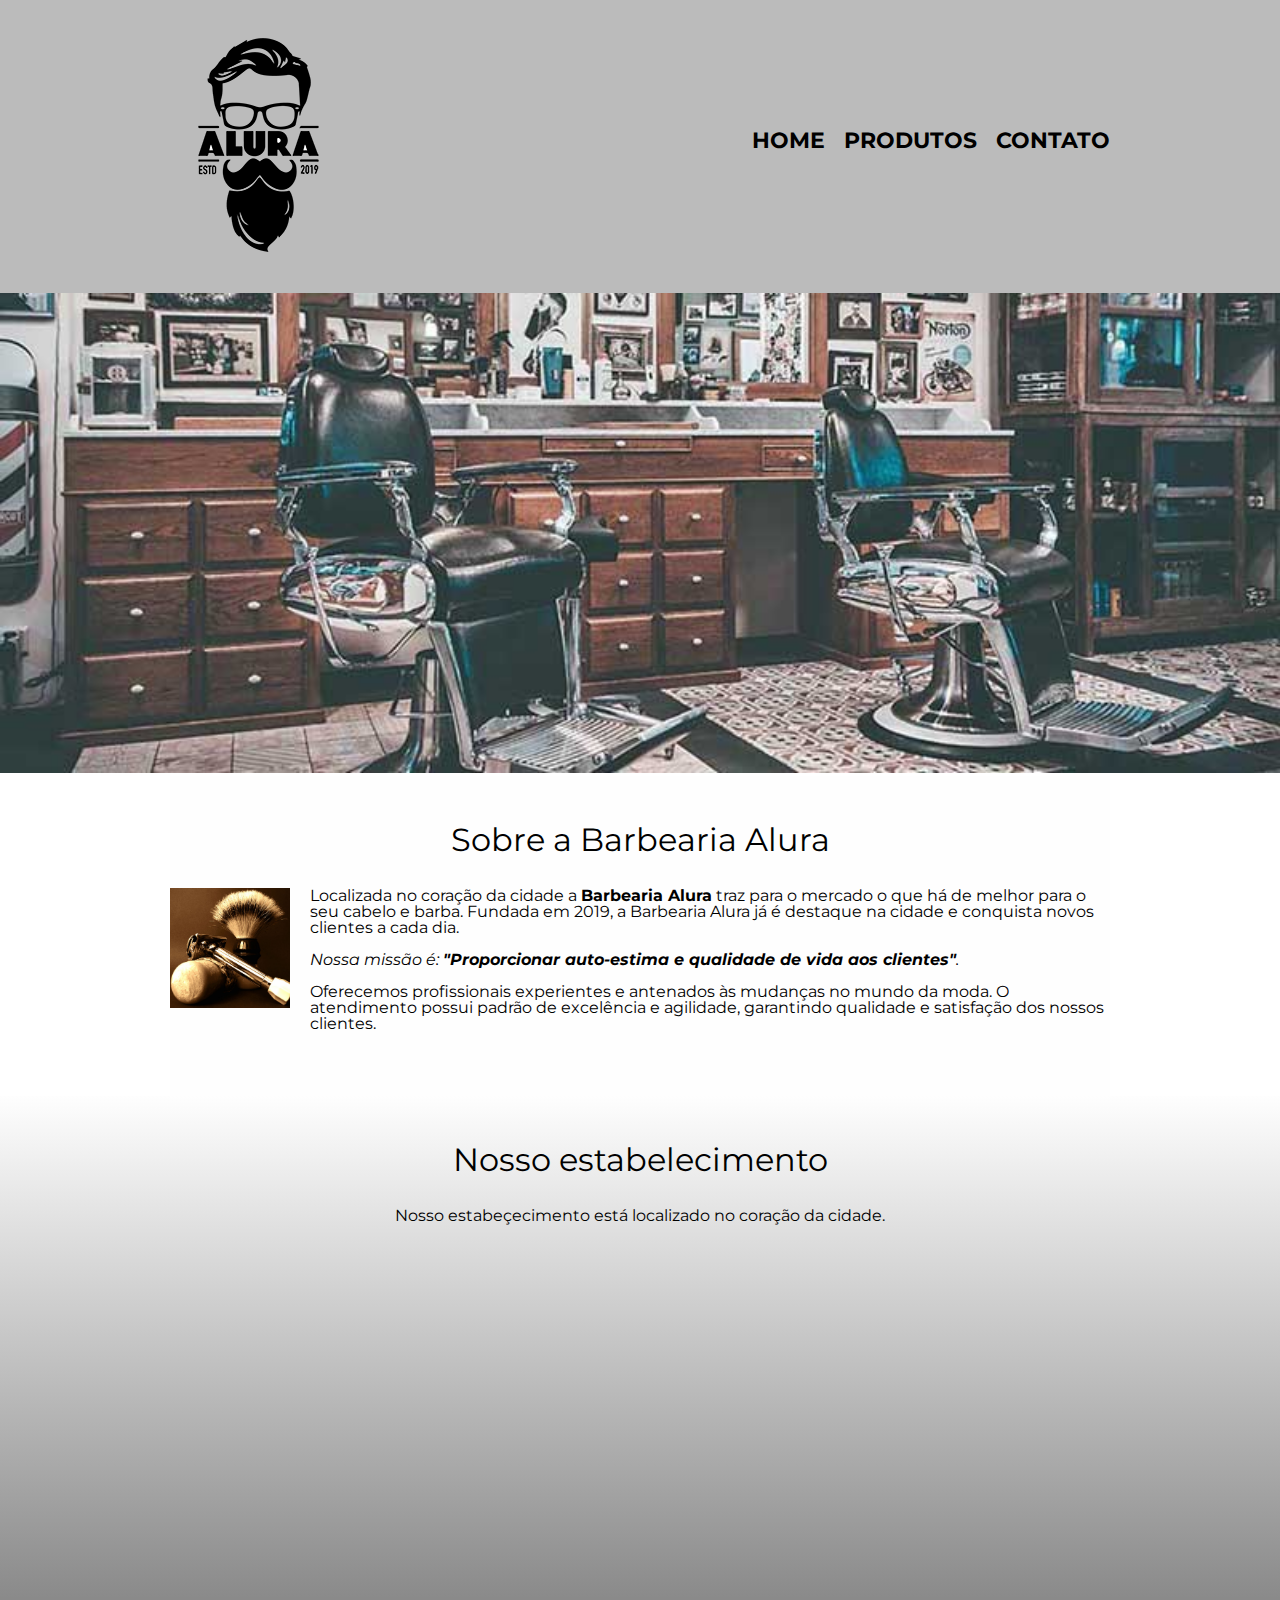
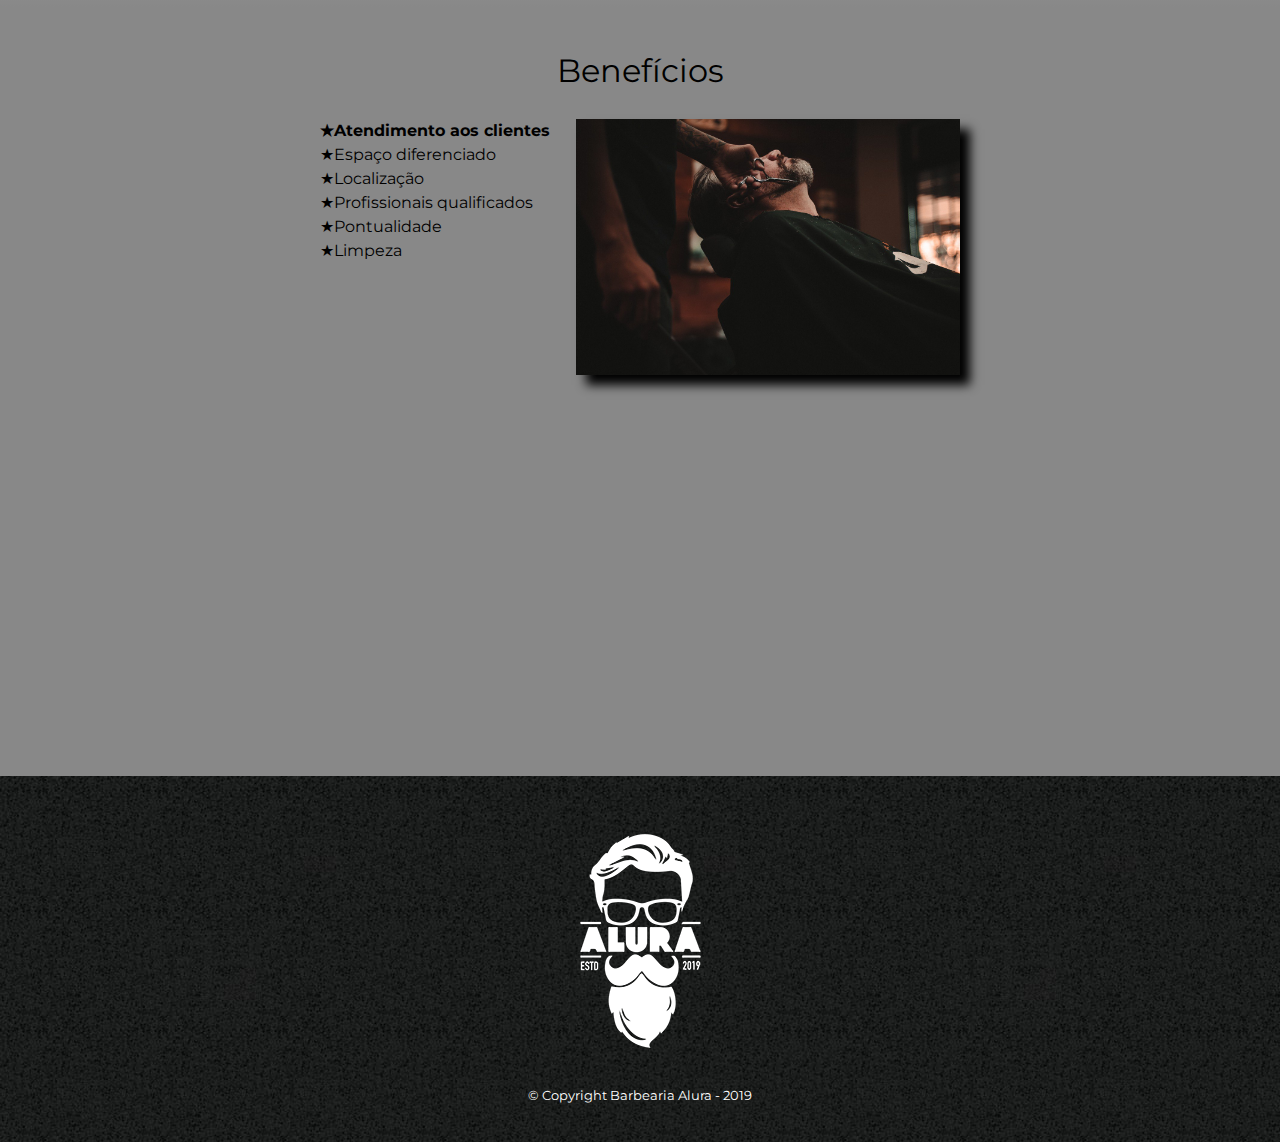
<file: index.html>
<!DOCTYPE html>
<html lang="pt-br">
    <head> 
        <meta charset="UTF-8">
        <meta name="viewport" content="width=device-width"> 
        <title>Barbearia Alura</title>
        <link rel="stylesheet" href="reset.css">
        <link rel="stylesheet" href="style.css">
        <link rel="preconnect" href="https://fonts.googleapis.com">
    <link rel="preconnect" href="https://fonts.gstatic.com" crossorigin>
    <link href="https://fonts.googleapis.com/css2?family=Montserrat:wght@300&display=swap" rel="stylesheet">
    </head>

    <body>
        <header>
            <div class="caixa">
                <h1><img src="logo.png"></h1>

                <nav>
                <ul>
                    <li><a href="index.html">Home</a></li>
                    <li><a href="produtos.html">Produtos</a></li>
                    <li><a href="contato.html">Contato</a></li>
                </ul>
                </nav>
            </div>
        </header>
        <img class="banner" src="banner.jpg">

        <main>
            <section class="principal">
                <h2 class="titulo-principal">Sobre a Barbearia Alura</h2>

                <img src="utensilios.jpg" class="utensilios" alt="Utensilios de um barbeiro.">
                <p>Localizada no coração da cidade a <strong>Barbearia Alura</strong> traz para o mercado o que há de melhor para o seu cabelo e barba. 
                Fundada em 2019, a Barbearia Alura já é destaque na cidade e conquista novos clientes a cada dia.</p>

                <p id="missao"><em>Nossa missão é: <strong>"Proporcionar auto-estima e qualidade de vida aos clientes"</strong>.</em></p>

                <p>Oferecemos profissionais experientes e antenados às mudanças no mundo da moda. 
                O atendimento possui padrão de excelência e agilidade, garantindo qualidade e satisfação dos nossos clientes.</p>
                </section>

            <section class="mapa">
                <h3 class="titulo-principal">Nosso estabelecimento</h3>
                <p>Nosso estabeçecimento está localizado no coração da cidade.</p>
                <div class="mapa-conteudo">
                    <iframe src="https://www.google.com/maps/embed?pb=!1m18!1m12!1m3!1d234053.96188904232!2d-46.73225024771039!3d-23.565097593559805!2m3!1f0!2f0!3f0!3m2!1i1024!2i768!4f13.1!3m3!1m2!1s0x94ce59541c6c79c3%3A0x36b90a85f0f8cb33!2sGrupo%20Alura!5e0!3m2!1spt-PT!2sbr!4v1675601442245!5m2!1spt-PT!2sbr" width="100%" height="300" style="border:0;" allowfullscreen="" loading="lazy" referrerpolicy="no-referrer-when-downgrade"></iframe>
                </div>
            </section>

            <section class="beneficios"> 
                <h3 class="titulo-principal">Benefícios</h3>
                <div class="conteudo-beneficios">
                    <ul class="lista-beneficios">
                        <li class="itens">Atendimento aos clientes</li>
                        <li class="itens">Espaço diferenciado</li>
                        <li class="itens">Localização</li>
                        <li class="itens">Profissionais qualificados</li>
                        <li class="itens">Pontualidade</li>
                        <li class="itens">Limpeza</li>
                    </ul><img src="beneficios.jpg" class="imagem-beneficios">
                <div class="video">
                </div>
                    <iframe width="100%" height="315" src="https://www.youtube.com/embed/wcVVXUV0YUY" title="YouTube video player" frameborder="0" allow="accelerometer; autoplay; clipboard-write; encrypted-media; gyroscope; picture-in-picture; web-share" allowfullscreen></iframe>
                </div>
            </section>
        </main>
        <footer>
            <img src="logo-branco.png">
            <p class="copyright">&copy; Copyright Barbearia Alura - 2019</p>
        </footer>
    </body>

    
</html>
</file>
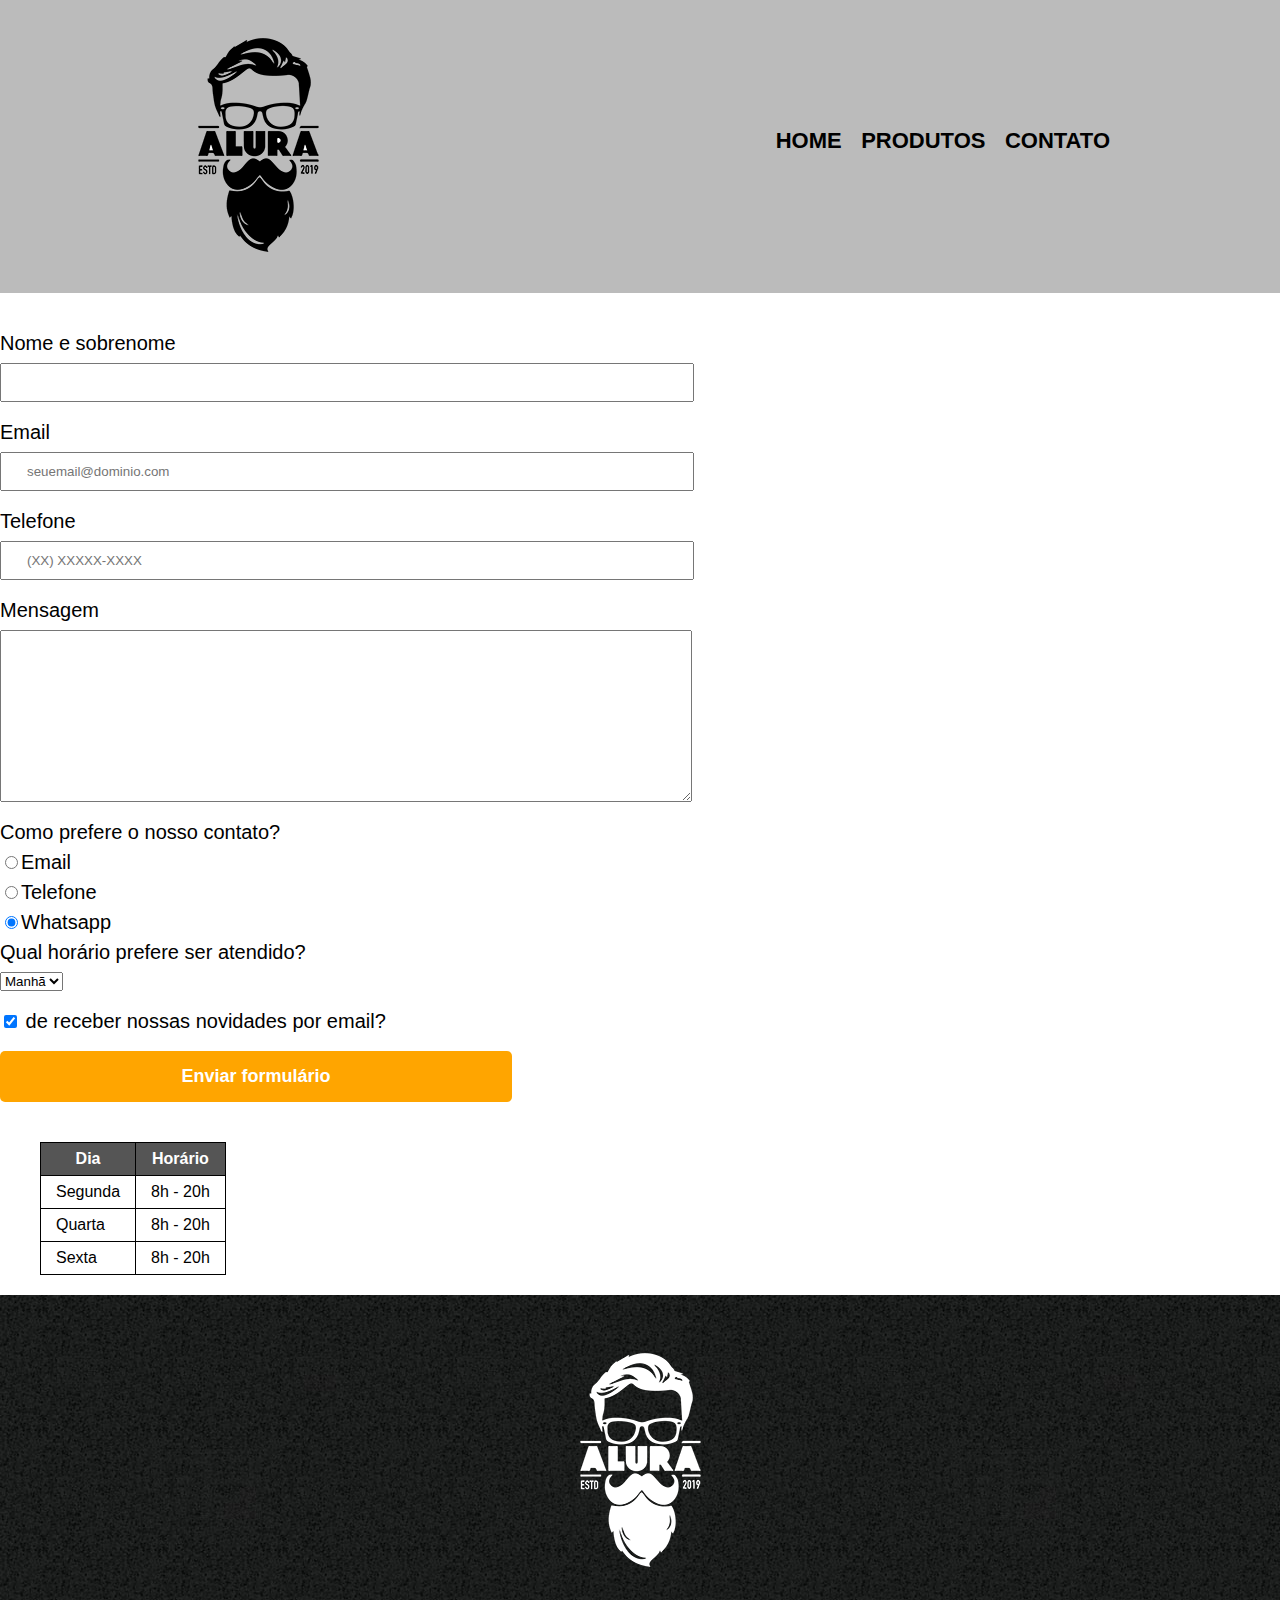
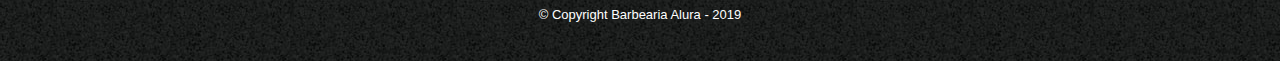
<file: contato.html>
<!DOCTYPE html>
<html>
    <head>
        <meta charset="UTF-8">
        <title>Contato - Barbearia Alura</title>
        <link rel="stylesheet" href="reset.css">
        <link rel="stylesheet" href="style.css">
    </head>
    <body>
        <header>
            <div class="caixa">
                <h1><img src="logo.png" alt="Logo da Barbearia Alura"></h1>

                <nav>
                <ul>
                    <li><a href="index.html">Home</a></li>
                    <li><a href="produtos.html">Produtos</a></li>
                    <li><a href="contato.html">Contato</a></li>
                </ul>
                </nav>
            </div>
        </header>

        <main>
            <form>
                <label for="nomesobrenome">Nome e sobrenome</label>
                <input type="text" id="nomesobrenome" class="input-padrao" required>

                <label for="email">Email</label>
                <input type="email" id="email" class="input-padrao" required placeholder="seuemail@dominio.com">

                <label for="telefone">Telefone</label>
                <input type="tel" id="telefone" class="input-padrao" required placeholder="(XX) XXXXX-XXXX">

                <label for="mensagem">Mensagem</label>
                <textarea id="mensagem" cols="70" rows="10" class="input-padrao" required> </textarea>
                
                <fieldset>
                    <legend>Como prefere o nosso contato?</legend>
                    <label for="radio-email"> <input type="radio" name="contato" value="email" id="radio-email">Email</label>
                    
                    
                    <label for="radio-telefone"> <input type="radio" name="contato" value="telefone" id="radio-telefone">Telefone</label>
                    

                    <label for="radio-whatsapp"> <input type="radio" name="contato" value="whatsapp" id="radio-whatsapp" checked>Whatsapp</label>
                    
                </fieldset>

                <fieldset>
                <legend>Qual horário prefere ser atendido?</legend>
                <select>
                    <option>Manhã</option>
                    <option>Tarde</option>
                    <option>Noite</option>
                </select>
            </fieldset>

                <label class="checkbox"> <input type="checkbox" checked> de receber nossas novidades por email?</label>

                <input type="submit" value="Enviar formulário" class="enviar">
            </form>

            <table>
                <thead>
                    <tr>
                        <th>Dia</th>
                        <th>Horário</th>
                    </tr>
                </thead>
                <tbody>
                    <tr>
                        <td>Segunda</td>
                        <td>8h - 20h</td>
                    </tr>
                    <tr>
                        <td>Quarta</td>
                        <td>8h - 20h</td>
                    </tr>
                    <tr>
                        <td>Sexta</td>
                        <td>8h - 20h</td>
                    </tr>
                </tbody>              
            </table>
        </main>

        <footer>
            <img src="logo-branco.png" alt="Logo da Barbaria Alura">
            <p class="copyright">&copy; Copyright Barbearia Alura - 2019</p>
        </footer>
    </body>
</html>
</file>
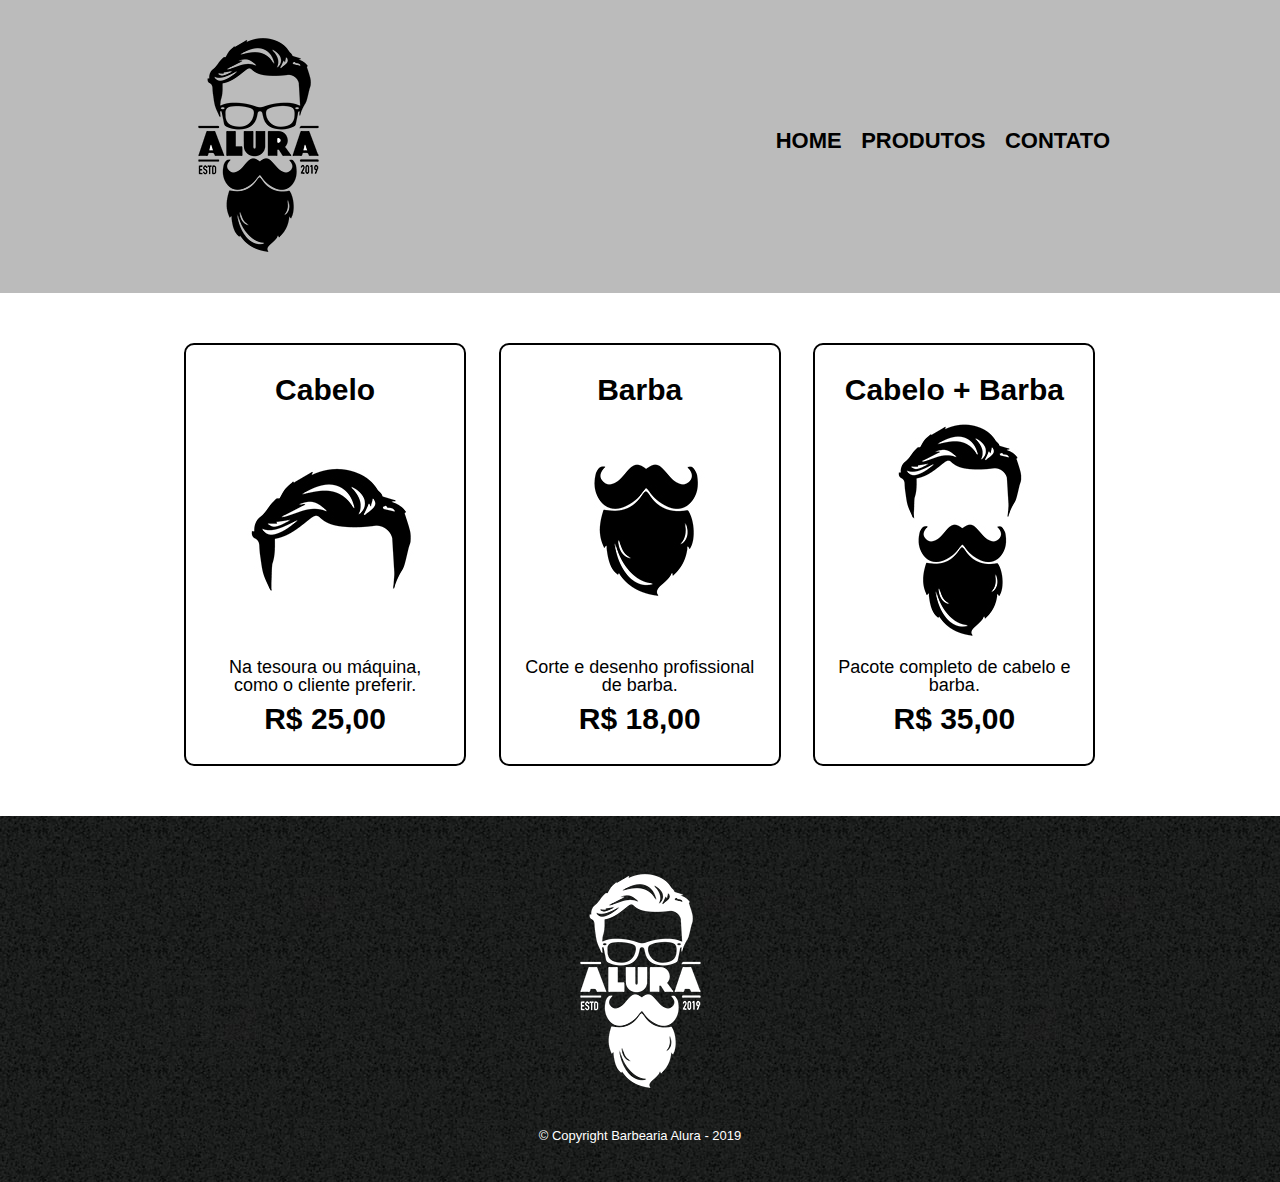
<file: produtos.html>
<!DOCTYPE html>
<html>
    <head>
        <meta charset="UTF-8">
        <title>Produtos - Barbearia Alura</title>
        <link rel="stylesheet" href="reset.css">
        <link rel="stylesheet" href="style.css">
    </head>
    <body>
        <header>
            <div class="caixa">
                <h1><img src="logo.png"></h1>

                <nav>
                <ul>
                    <li><a href="index.html">Home</a></li>
                    <li><a href="produtos.html">Produtos</a></li>
                    <li><a href="contato.html">Contato</a></li>
                </ul>
                </nav>
            </div>
        </header>
        <main>
            <ul class="produtos">
                <li>
                    <h2>Cabelo</h2>
                    <img src="cabelo.jpg">
                    <p class="produto-descricao">Na tesoura ou máquina, como o cliente preferir.</p>
                    <p class="produto-preco">R$ 25,00</p>
                </li>
                <li>
                    <h2>Barba</h2>
                    <img src="barba.jpg">
                    <p class="produto-descricao">Corte e desenho profissional de barba.</p>
                    <p class="produto-preco">R$ 18,00</p>
                </li>
                <li>
                    <h2>Cabelo + Barba</h2>
                    <img src="cabelo+barba.jpg">
                    <p class="produto-descricao">Pacote completo de cabelo e barba.</p>
                    <p class="produto-preco">R$ 35,00</p>
                </li>
            </ul>
        </main>

        <footer>
            <img src="logo-branco.png">
            <p class="copyright">&copy; Copyright Barbearia Alura - 2019</p>
        </footer>
    </body>
</html>
</file>
<file: style.css>
body {
    font-family: 'Montserrat', sans-serif;
}

header {
    background: #BBBBBB;
    padding: 20px 0;
}

.caixa {
    position: relative;
    width: 940px;
    margin: 0 auto;
}

nav {
    position: absolute;
	top: 110px;
	right: 0;
}

nav li {
    display: inline;
    margin: 0 0 0 15px;
}

nav a {
    text-transform: uppercase;
    color: #000000;
    font-weight: bold;
    font-size: 22px;
    text-decoration: none;
}

nav a:hover{
    color: #C78719;
    text-decoration: underline;
}

.produtos {
    width: 940px;
	margin: 0 auto;
	padding: 50px 0;
}

.produtos li {
    display: inline-block;
    text-align: center;
    width: 30%;
    vertical-align: top;
    margin: 0 1.5%;
    padding: 30px 20px;
    box-sizing: border-box;
    border: 2px solid #000000;
    border-radius: 10px;
}

.produtos li:hover {
    border-color: #C78719;
}

.produtos li:active{
    border-color: #088c19;
}

.produtos li:hover h2 {
    font-size: 34px;
}

.produtos h2{
    font-size: 30px;
    font-weight: bold;
}

.produto-descricao{
    font-size: 18px;
}

.produto-preco{
    font-size: 30px;
    font-weight: bold;
    margin-top: 10px;
}

footer {
    text-align: center;
    background: url("bg.jpg");
    padding: 40px 0;
}

.copyright {
    color: #FFFFFF;
    font-size: 13px;
    margin: 20px 0 0;
}

main {
   
}

form {
    margin: 40px 0;
}

form label, form legend {
    display: block;
    font-size: 20px;
    margin: 0 0 10px;
}

.input-padrao{
    display: block;
    margin: 0 0 20px;
    padding: 10px 25px;
    width: 50%;
}

.checkbox {
    margin: 20px 0;
}

.enviar{
    width: 40%;
    padding: 15px 0;
    background: orange;
    color: white;
    font-weight: bold;
    font-size: 18px;
    border: none;
    border-radius: 5px;
    transition: 1s all;
    cursor: pointer;
}

.enviar:hover {
    background: darkorange;
    transform: scale(1.2);
}

table {
    margin: 20px 40px;
}

thead {
    background: #555555;
    color: white;
    font-weight: bold;
}

td, th {
    border: 1px solid #000000;
    padding: 8px 15px;
}

/* CSS da página inicial */

.banner {
    width: 100%;
}

.titulo-principal {
    text-align: center;
    font-size: 2em;
    margin: 0 0 1em;
    clear: left;
}


.principal {
    padding: 3em 0;
    background: #FEFEFE;
    width: 940px;
    margin: 0 auto;
}

.principal  p {
    margin: 0 0 1em;
}

.principal strong {
    font-weight: bold;
}

.principal em {
    font-style: italic;
}

.utensilios {
    width: 120px;
    float: left;
    margin: 0 20px 20px 0;
}

.mapa {
    padding: 3em 0;
    background: linear-gradient(#FEFEFE, #888888);
}

.mapa-conteudo{
    width: 940px;
    margin: 0 auto;
}

.mapa p {
    margin: 0 0 2em;
    text-align: center;
}

.beneficios{
    padding: 3em 0;
    background: #888888;
}

.conteudo-beneficios {
    width: 640px;
    margin: 0 auto;
}

.lista-beneficios {
    width: 40%;
    display: inline-block;
    vertical-align: top;
}

.itens{
    line-height: 1.5;
}

.itens:first-child {
    font-weight: bold;
}

.itens:before {
    content: "★";
}

.imagem-beneficios {
    width: 60%;
    opacity: 1;
    transition: 400ms;
    box-shadow: 10px 10px 10px #000000;
}

.imagem-beneficios:hover {
    opacity: 0.3;
}

.video {
    width: 560px;
    margin: 2em  auto;
}

@media(max-width: 760px) {
    .caixa, .principal, .conteudo-beneficios, .mapa-conteudo, .video {
        width: auto;
    }

    h1 {
        text-align: center;
    }

    nav {
        position: static
    }

    .lista-beneficios, .imagem-beneficios {
        width: 100%;
    }
}
</file>
